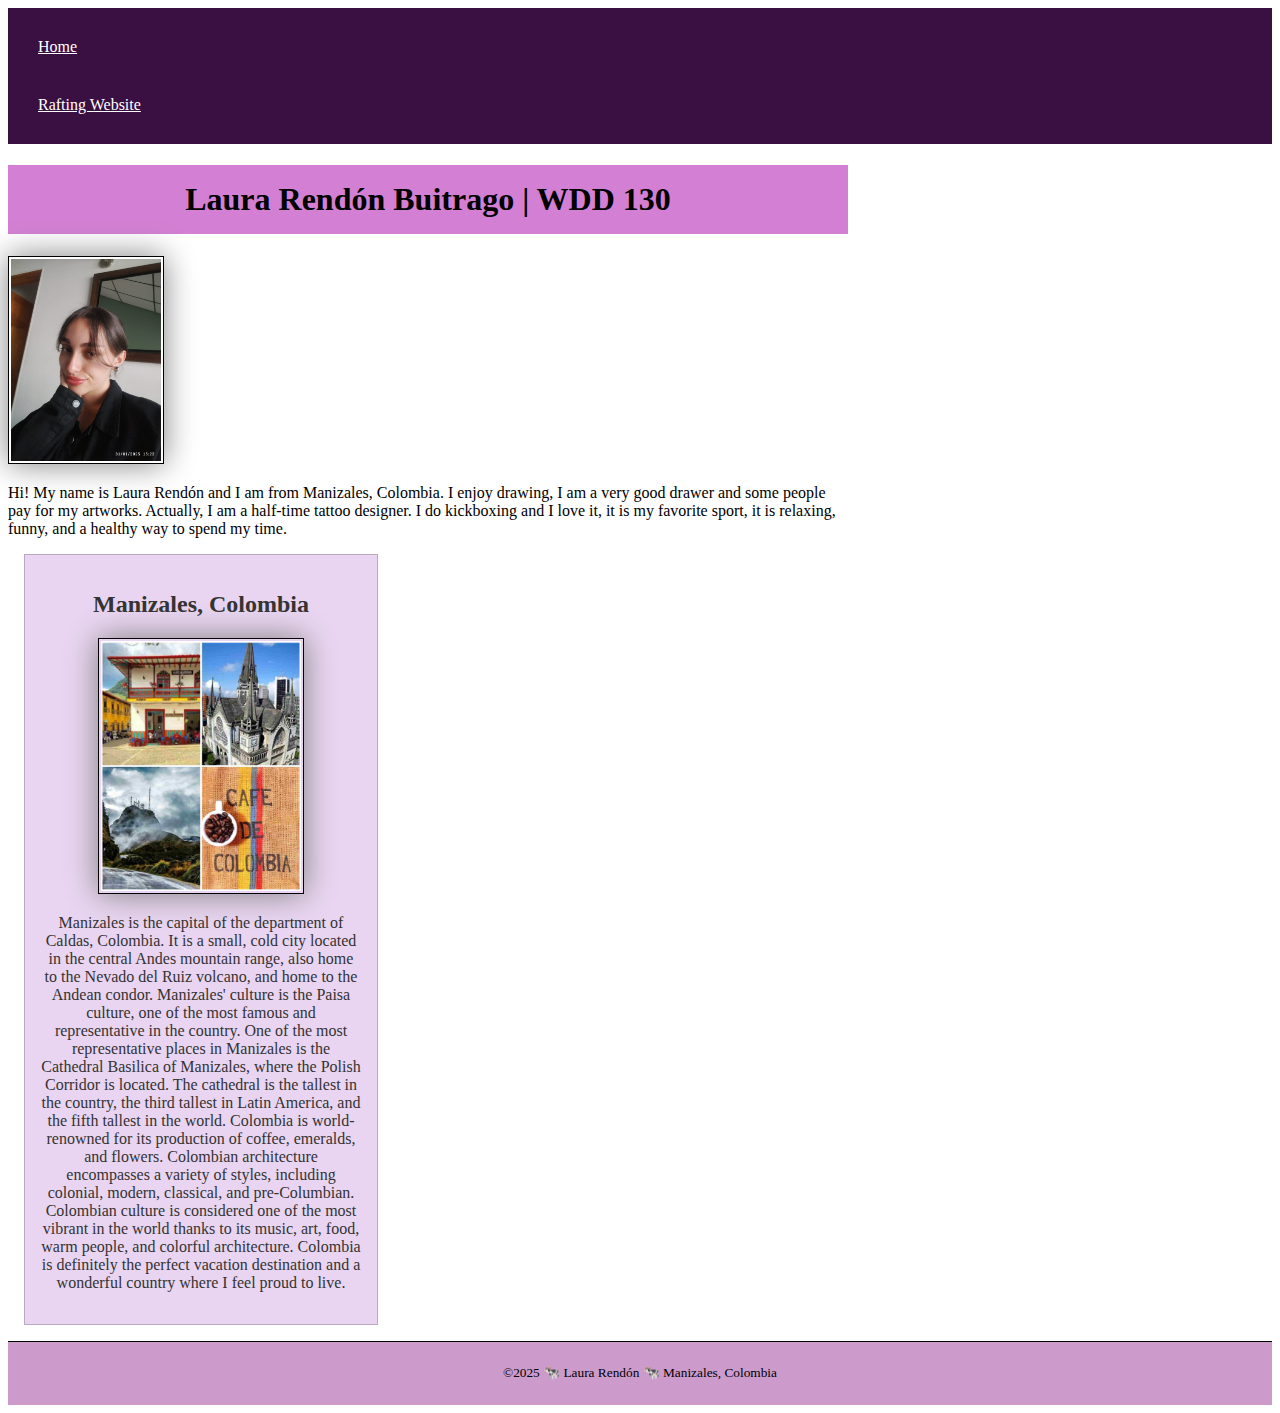
<file: index.html>
<!DOCTYPE html>
<html lang= "en-US">
    <head>
        <meta charset="utf-8">
        <meta name="viewport" content="width=device-width,initial-scale=1.0">
        <title>Laura Rendón | WDD 130</title>
        <meta name="description" content="Laura Rendón's student home page | wdd 130">
        <meta name="author" content="Laura Rendón Buitrago">
        <link rel="stylesheet" href="styles/styles.css">
    </head>
    <body>
     <header>
        <nav>
            <a href="#">Home</a>
            <a href="wwr/">Rafting Website</a>
        </nav>
     </header>
     <main>
        <h1>Laura Rendón Buitrago | WDD 130</h1>
        <img src="images/profile.jpg" alt="Hello, my name is Laura" width="200">
        <p>Hi! My name is Laura Rendón and I am from Manizales, Colombia. I enjoy drawing, I am a very good drawer and some people pay for my artworks. Actually, I am a half-time tattoo designer. I do kickboxing and I love it, it is my favorite sport, it is relaxing, funny, and a healthy way to spend my time.</p>
     </main>
     <aside>
        <h2>Manizales, Colombia</h2>
        <img src="images/manizales-colombia.jpg" alt="Paisa culture" width="200">
        <p>Manizales is the capital of the department of Caldas, Colombia. It is a small, cold city located in the central Andes mountain range, also home to the Nevado del Ruiz volcano, and home to the Andean condor. Manizales' culture is the Paisa culture, one of the most famous and representative in the country. One of the most representative places in Manizales is the Cathedral Basilica of Manizales, where the Polish Corridor is located. The cathedral is the tallest in the country, the third tallest in Latin America, and the fifth tallest in the world.
            Colombia is world-renowned for its production of coffee, emeralds, and flowers. Colombian architecture encompasses a variety of styles, including colonial, modern, classical, and pre-Columbian. Colombian culture is considered one of the most vibrant in the world thanks to its music, art, food, warm people, and colorful architecture. Colombia is definitely the perfect vacation destination and a wonderful country where I feel proud to live.</p>
     </aside>
     <footer>
        <p>©2025 🐄 Laura Rendón 🐄 Manizales, Colombia</p>
     </footer>
    </body>
</html>
</file>
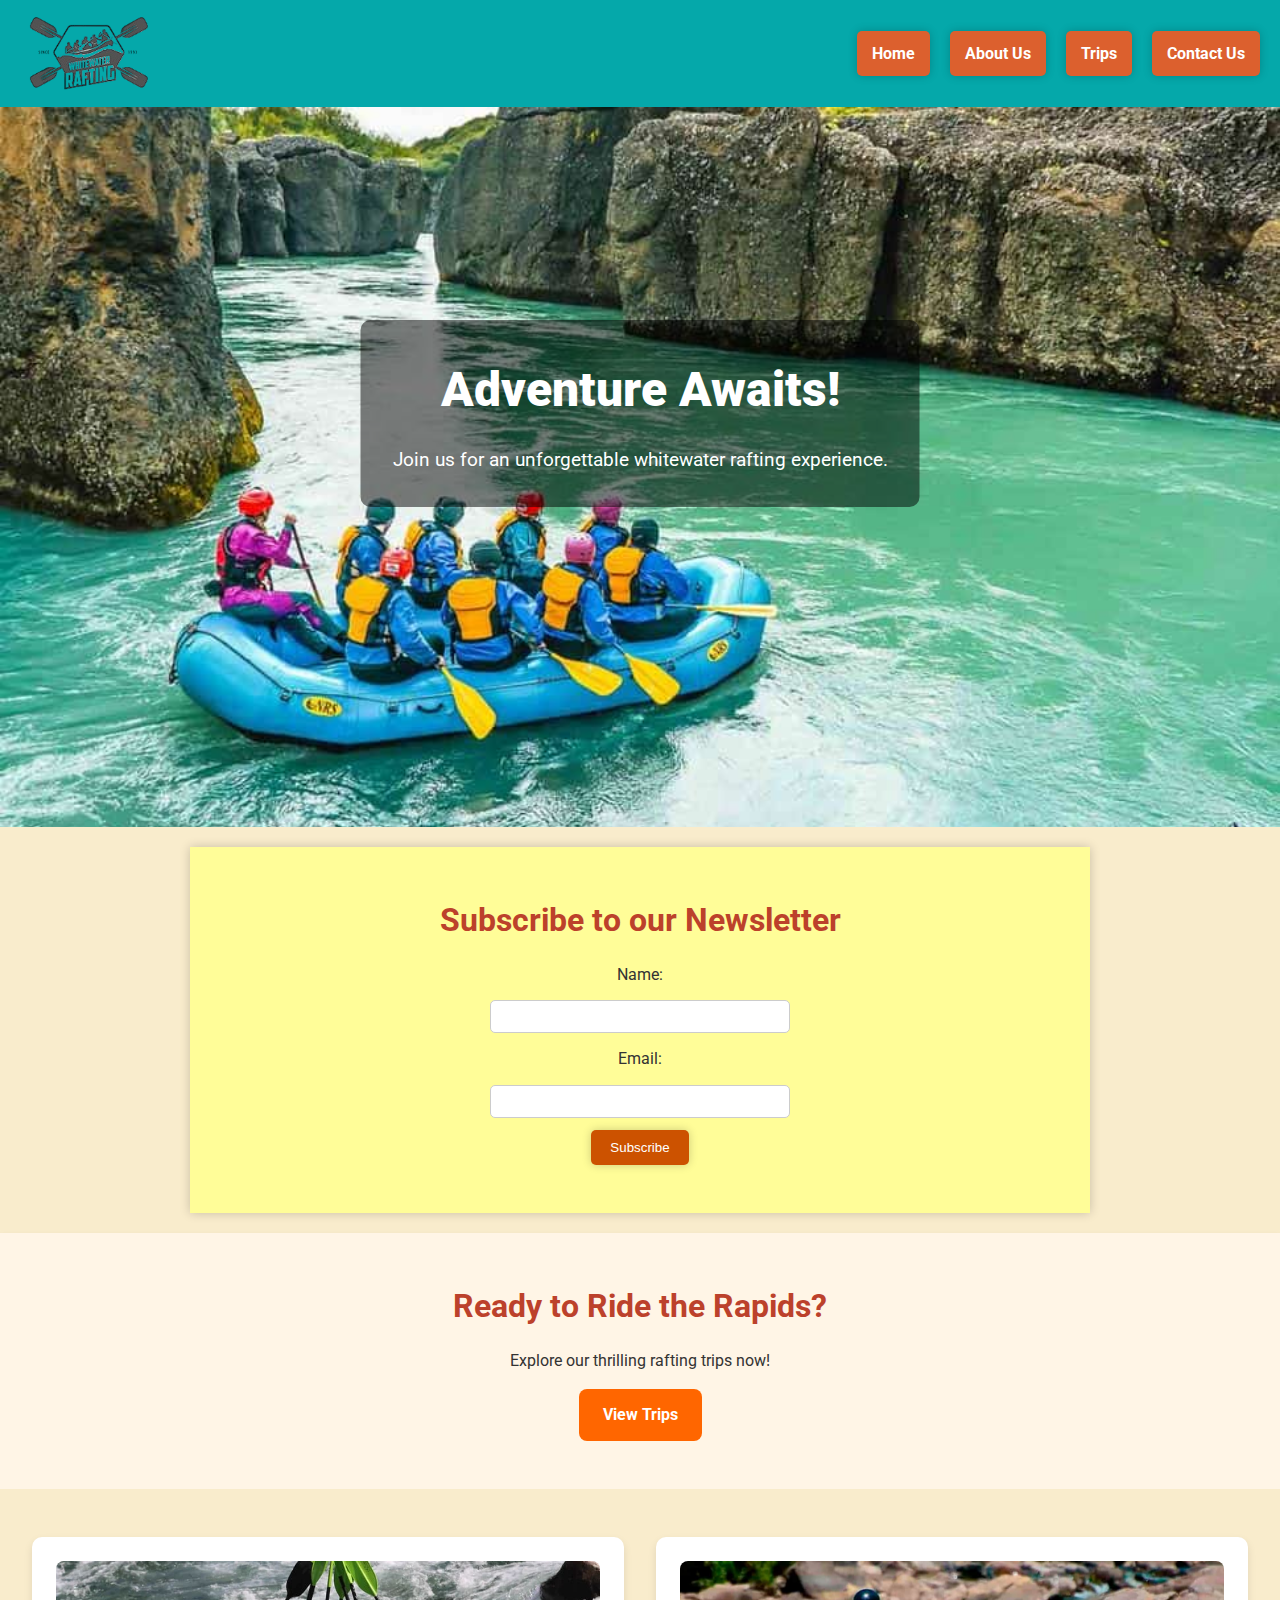
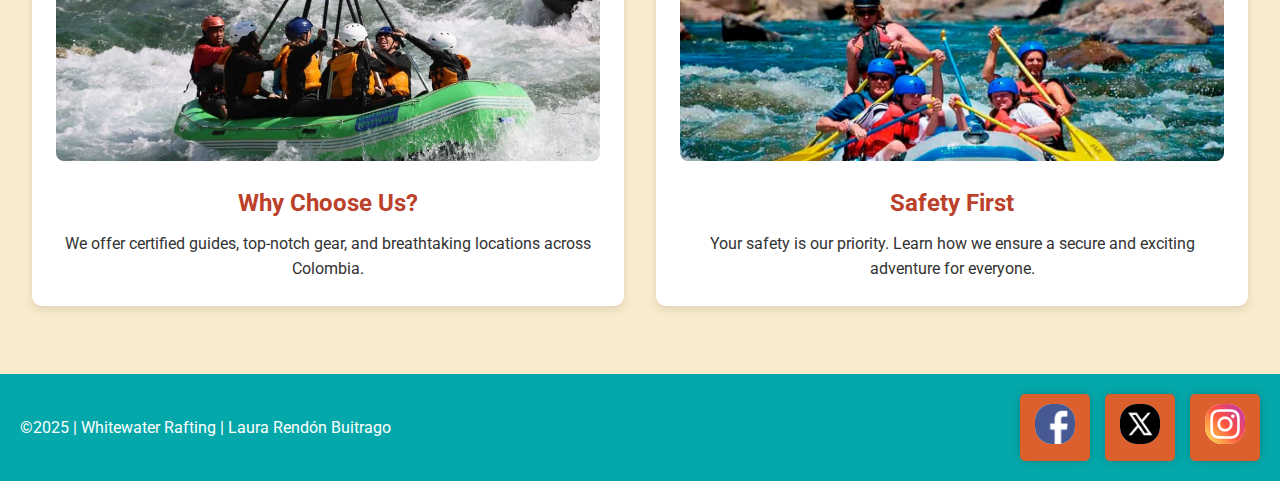
<file: wwr/index.html>
<!DOCTYPE html> 
<html lang="en">
<head>
    <meta charset="utf-8">
    <meta name="viewport" content="width=device-width, initial-scale=1">
    <meta name="description" content="Experience thrilling whitewater rafting adventures with us. Learn about the history of rafting and find the perfect trip for you.">
    <meta name="author" content="Laura Rendón Buitrago">
    <title>Whitewater Rafting Company - Home</title>
    <link rel="preconnect" href="https://fonts.googleapis.com">
    <link rel="preconnect" href="https://fonts.gstatic.com" crossorigin>
    <link href="https://fonts.googleapis.com/css2?family=Merriweather:wght@400;700;900&family=Roboto:wght@400;700&display=swap" rel="stylesheet">
    <link rel="stylesheet" href="styles/rafting.css">
</head>
<body>
    <header>
        <img src="images/logo.png" alt="Rafting Company Logo">
        <nav>
            <a href="index.html">Home</a>
            <a href="about.html">About Us</a>
            <a href="trips.html">Trips</a>
            <a href="contact.html">Contact Us</a>
        </nav>
    </header>

    <!-- Hero Section -->
  <section class="hero">
    <img src="images/hero.jpg" alt="Rafting Adventure" class="hero-image" />
    <div class="hero-text">
      <h1>Adventure Awaits!</h1>
      <p>Join us for an unforgettable whitewater rafting experience.</p>
    </div>
  </section>

  <!-- Newsletter Subscription Form -->
  <section class="newsletter">
    <h2>Subscribe to our Newsletter</h2>
    <form action="#" method="post">
      <label for="name">Name:</label>
      <input type="text" id="name" name="name" required />
      <label for="email">Email:</label>
      <input type="email" id="email" name="email" required />
      <button type="submit">Subscribe</button>
    </form>
  </section>

  <!-- Call to Action -->
  <section class="cta">
    <h2>Ready to Ride the Rapids?</h2>
    <p>Explore our thrilling rafting trips now!</p>
    <a href="trips.html" class="cta-button">View Trips</a>
  </section>

  <!-- Grid Section with Images and Text -->
  <section class="grid-info">
    <div class="grid-item">
      <img src="images/rafting3.jpg" alt="Team Rafting Fun" />
      <h3>Why Choose Us?</h3>
      <p>We offer certified guides, top-notch gear, and breathtaking locations across Colombia.</p>
    </div>
    <div class="grid-item">
      <img src="images/rafting2.jpg" alt="Safety First" />
      <h3>Safety First</h3>
      <p>Your safety is our priority. Learn how we ensure a secure and exciting adventure for everyone.</p>
    </div>
  </section>
    
    <footer>
        <p>©2025 | Whitewater Rafting | Laura Rendón Buitrago</p>
        <nav class="sociallinks">
            <a href="https://facebook.com"><img src="images/fb-icon.png" width="140" alt="Facebook"></a>
            <a href="https://twitter.com"><img src="images/twitterx-icon.png" width="140" alt="X"></a>
            <a href="https://instagram.com"><img src="images/ig-icon.png" width="140" alt="Instagram"></a>
        </nav>
    </footer>
</body>
</html>
</file>
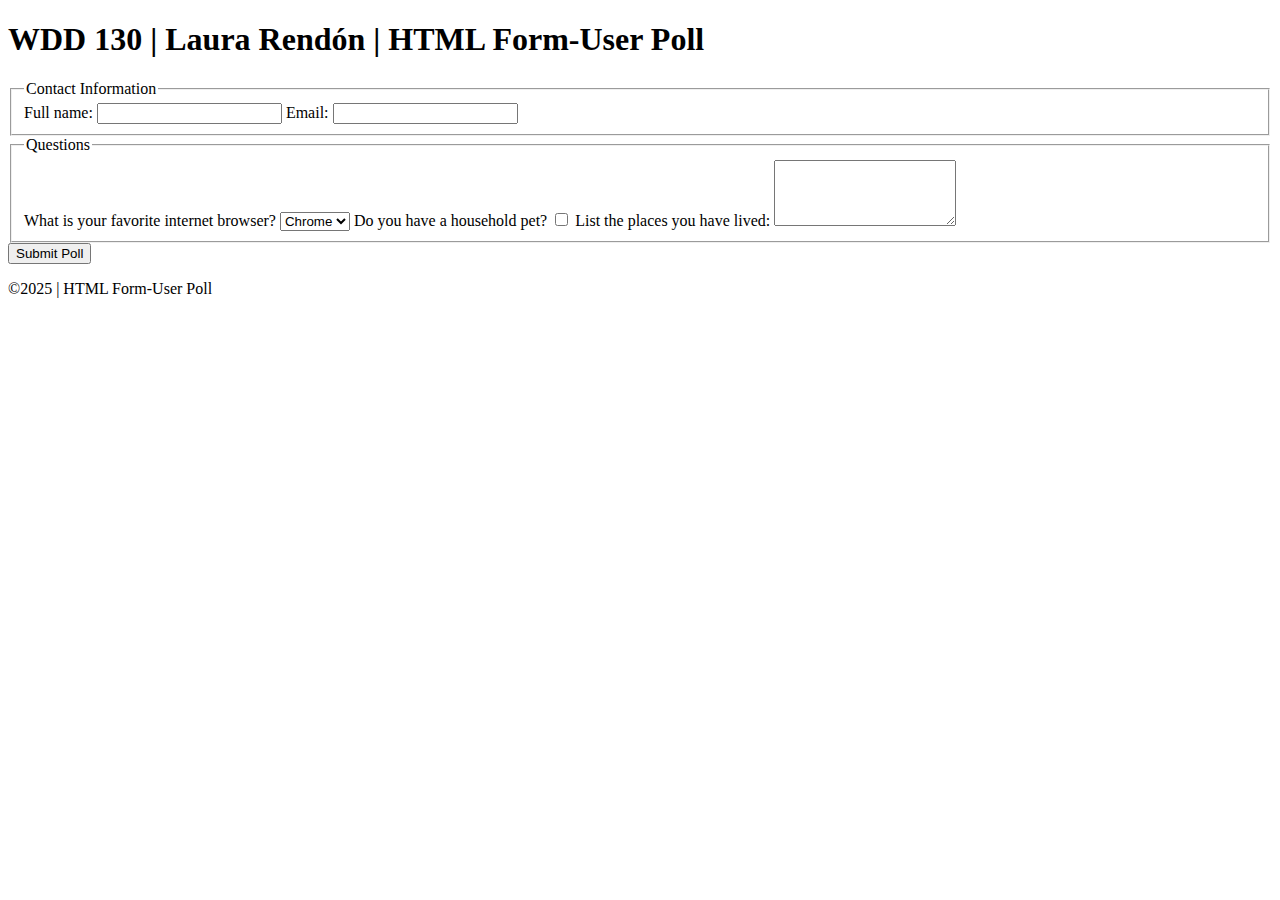
<file: week05/pol-forms.html>
<!DOCTYPE html>
<html lang="en-US">
    <head>
        <meta charset="utf-8">
        <meta name="viewport" content="width=device-width, initial-scale=1">
        <title>WDD 130 | HTML Form-User Poll</title>
        <link rel="stylesheet" href="styles/poll-form.css">
    </head>
    <body>
        <header>
            <h1>WDD 130 | Laura Rendón | HTML Form-User Poll</h1>
        </header>
        <main>
            <form>
                <fieldset>
                    <legend>Contact Information</legend>
                    <label for="fullname">Full name:</label>
                    <input type="text" id="fullname" name="fullname">
                    <label for="useremail">Email:</label>
                    <input type="email" id="useremail" name="useremail">
                </fieldset>
                <fieldset>
                    <legend>Questions</legend>
                    <label for="browser">What is your favorite internet browser?</label>
                    <select name="browser" id="browser">
                        <option value="chrome">Chrome</option>
                        <option value="firefox">Firefox</option>
                        <option value="safari">Safari</option>
                        <option value="edge">Edge</option>
                        <option value="brave">Brave</option>
                        <option value="other">Other</option>
                    </select>
                    <label for="pet">Do you have a household pet?</label>
                    <input type="checkbox" name="pet" id="pet">
                    <label for="feedback">List the places you have lived:</label>
                    <textarea name="feedback" id="feedback" rows="4"></textarea>
                </fieldset>
                <button type="submit">Submit Poll</button>
            </form>
        </main>
        <footer>
            <p>©2025 | HTML Form-User Poll</p>
        </footer>
    </body>
</html>
</file>
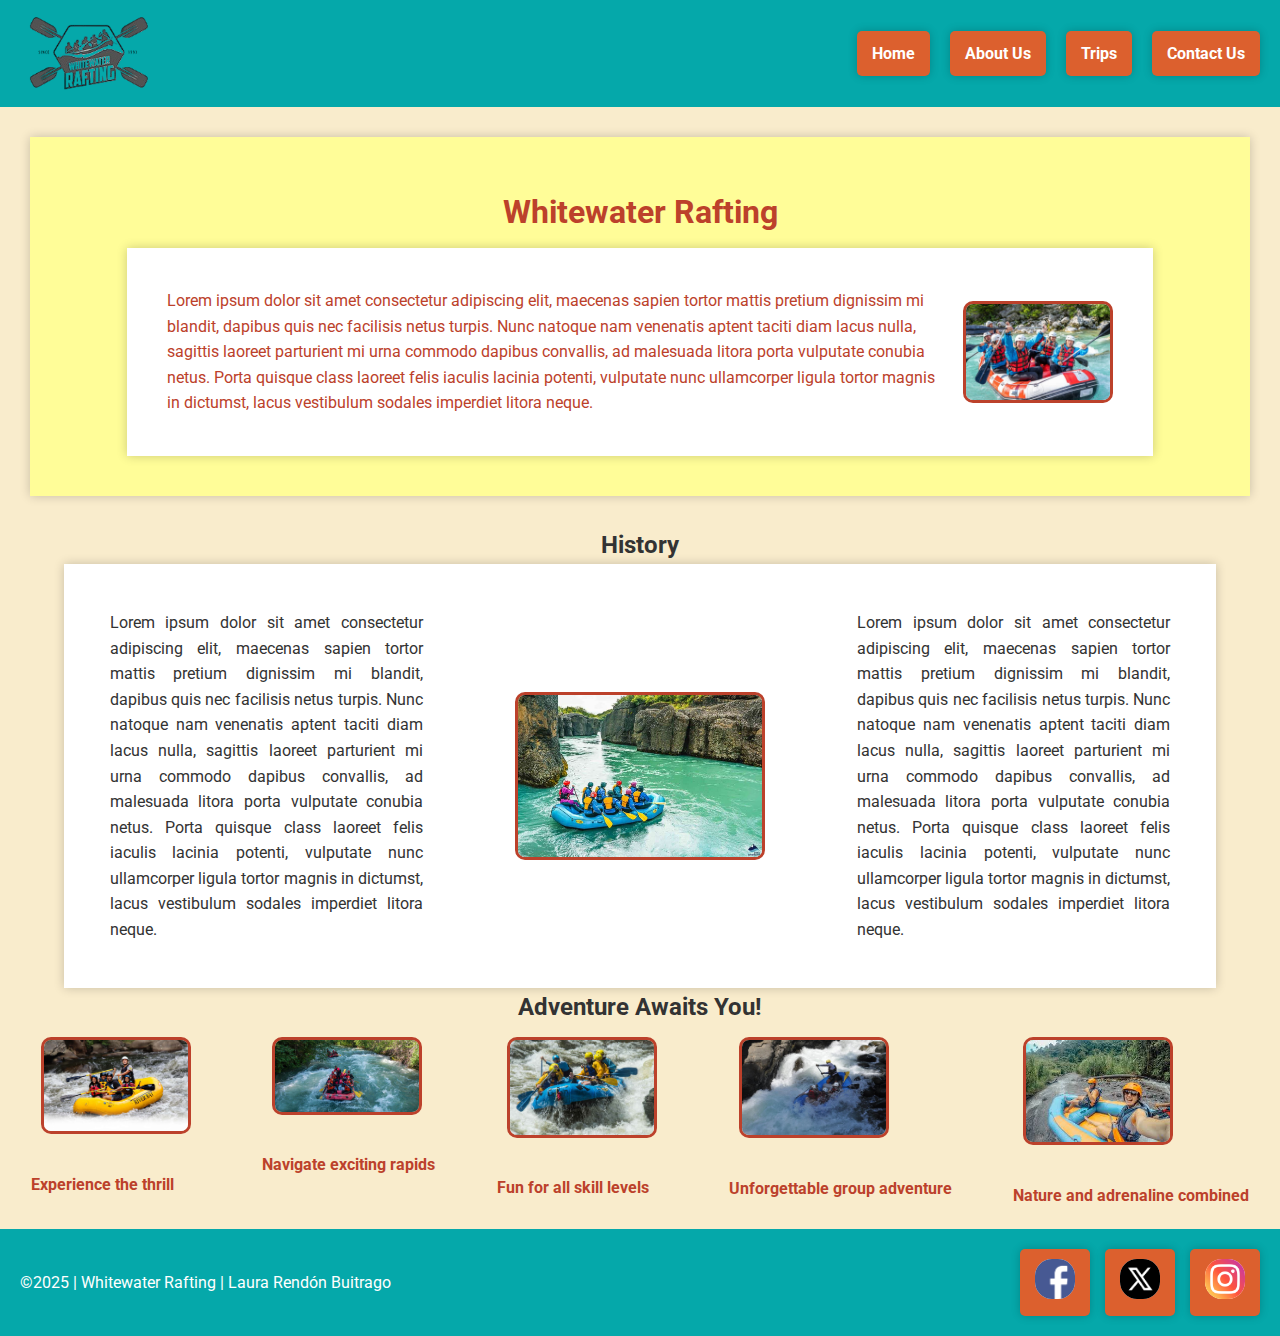
<file: wwr/about.html>
<!DOCTYPE html> 
<html lang="en">
<head>
    <meta charset="utf-8">
    <meta name="viewport" content="width=device-width, initial-scale=1">
    <meta name="description" content="Experience thrilling whitewater rafting adventures with us. Learn about the history of rafting and find the perfect trip for you.">
    <meta name="author" content="Laura Rendón Buitrago">
    <title>Whitewater Rafting Company - About Us</title>
    <link rel="preconnect" href="https://fonts.googleapis.com">
    <link rel="preconnect" href="https://fonts.gstatic.com" crossorigin>
    <link href="https://fonts.googleapis.com/css2?family=Merriweather:wght@400;700;900&family=Roboto:wght@400;700&display=swap" rel="stylesheet">
    <link rel="stylesheet" href="styles/rafting.css">
</head>
<body>
    <header>
        <img src="images/logo.png" alt="Rafting Company Logo">
        <nav>
            <a href="index.html">Home</a>
            <a href="about.html">About Us</a>
            <a href="trips.html">Trips</a>
            <a href="contact.html">Contact Us</a>
        </nav>
    </header>
    
    <main>
        <div class="first">
          <h1>Whitewater Rafting</h1>
            <article>
                <img src="images/happy-customers.jpg" alt="Happy Client">
                <p>Lorem ipsum dolor sit amet consectetur adipiscing elit, maecenas sapien tortor mattis pretium dignissim mi blandit, dapibus quis nec facilisis netus turpis. Nunc natoque nam venenatis aptent taciti diam lacus nulla, sagittis laoreet parturient mi urna commodo dapibus convallis, ad malesuada litora porta vulputate conubia netus. Porta quisque class laoreet felis iaculis lacinia potenti, vulputate nunc ullamcorper ligula tortor magnis in dictumst, lacus vestibulum sodales imperdiet litora neque.</p>
            </article>
        </div> 

        <section class="history">
            <h2>History</h2>
            <div class="history-container">
                <p>Lorem ipsum dolor sit amet consectetur adipiscing elit, maecenas sapien tortor mattis pretium dignissim mi blandit, dapibus quis nec facilisis netus turpis. Nunc natoque nam venenatis aptent taciti diam lacus nulla, sagittis laoreet parturient mi urna commodo dapibus convallis, ad malesuada litora porta vulputate conubia netus. Porta quisque class laoreet felis iaculis lacinia potenti, vulputate nunc ullamcorper ligula tortor magnis in dictumst, lacus vestibulum sodales imperdiet litora neque.</p>
                <img src="images/hero.jpg" width="200" alt="Rafting history photo">
                <p>Lorem ipsum dolor sit amet consectetur adipiscing elit, maecenas sapien tortor mattis pretium dignissim mi blandit, dapibus quis nec facilisis netus turpis. Nunc natoque nam venenatis aptent taciti diam lacus nulla, sagittis laoreet parturient mi urna commodo dapibus convallis, ad malesuada litora porta vulputate conubia netus. Porta quisque class laoreet felis iaculis lacinia potenti, vulputate nunc ullamcorper ligula tortor magnis in dictumst, lacus vestibulum sodales imperdiet litora neque.</p>
            </div>
        </section>

        <section>
            <h2>Adventure Awaits You!</h2>
            <div class="gallery">
                <figure>
                    <img src="images/water-rafting1.jpg" alt="Rafting 1">
                    <figcaption>Experience the thrill</figcaption>
                </figure>
                <figure>
                    <img src="images/water-rafting2.jpg" alt="Rafting 2">
                    <figcaption>Navigate exciting rapids</figcaption>
                </figure>
                <figure>
                    <img src="images/water-rafting3.jpg" alt="Rafting 3">
                    <figcaption>Fun for all skill levels</figcaption>
                </figure>
                <figure>
                    <img src="images/water-rafting4.jpg" alt="Rafting 4">
                    <figcaption>Unforgettable group adventure</figcaption>
                </figure>
                <figure>
                    <img src="images/water-rafting5.jpg" alt="Rafting 5">
                    <figcaption>Nature and adrenaline combined</figcaption>
                </figure>
            </div>
        </section>
    </main>

    <footer>
        <p>©2025 | Whitewater Rafting | Laura Rendón Buitrago</p>
        <nav class="sociallinks">
            <a href="https://facebook.com"><img src="images/fb-icon.png" width="140" alt="Facebook"></a>
            <a href="https://twitter.com"><img src="images/twitterx-icon.png" width="140" alt="X"></a>
            <a href="https://instagram.com"><img src="images/ig-icon.png" width="140" alt="Instagram"></a>
        </nav>
    </footer>
</body>
</html>
</file>
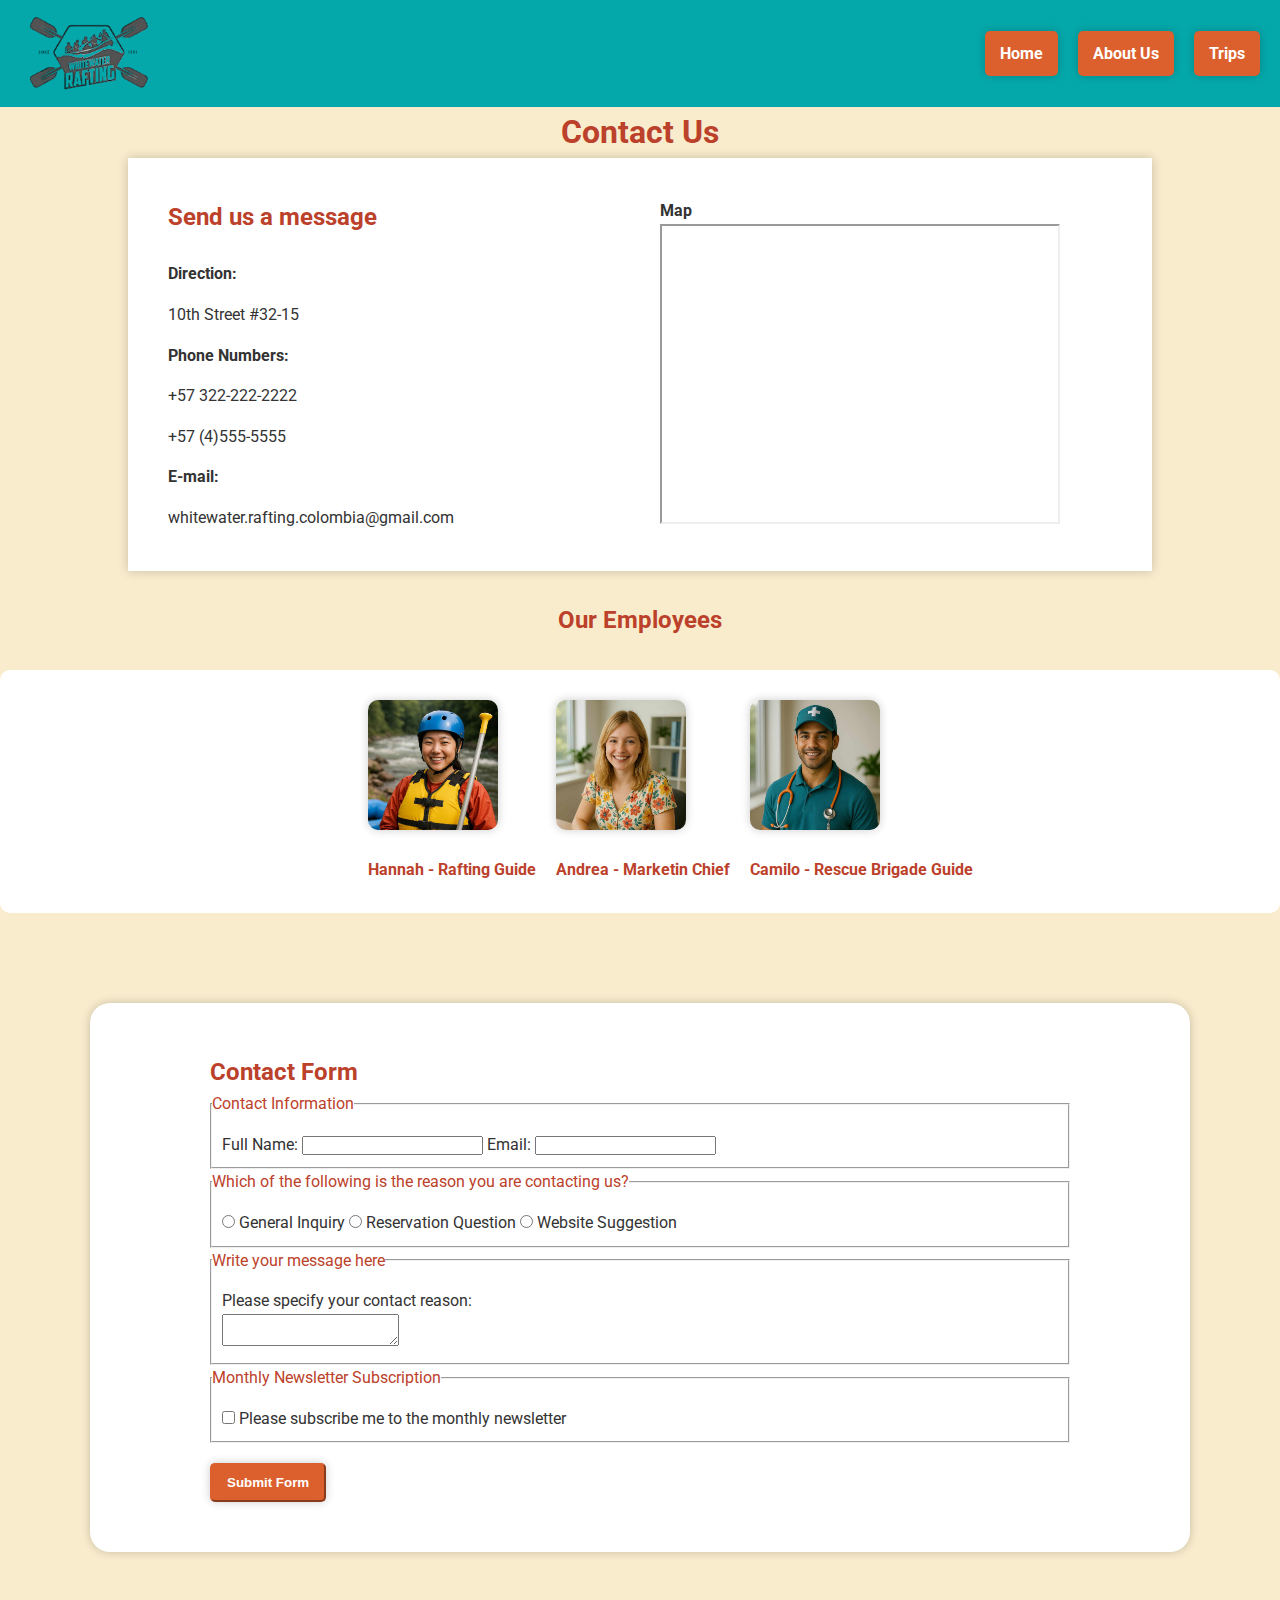
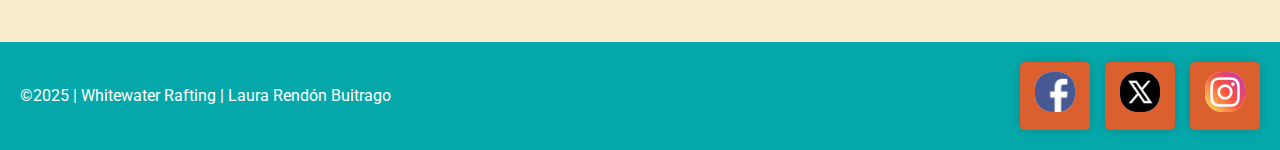
<file: wwr/contact.html>
<!DOCTYPE html> 
<html lang="en">
<head>
    <meta charset="utf-8">
    <meta name="viewport" content="width=device-width, initial-scale=1">
    <meta name="description" content="Contact us to experience the best whitewater rafting adventure. You can contact us through our phone numbers or our email.">
    <meta name="author" content="Laura Rendón Buitrago">
    <title>Whitewater Rafting Company - Contact Us</title>
    <link rel="preconnect" href="https://fonts.googleapis.com">
    <link rel="preconnect" href="https://fonts.gstatic.com" crossorigin>
    <link href="https://fonts.googleapis.com/css2?family=Merriweather:wght@400;700;900&family=Roboto:wght@400;700&display=swap" rel="stylesheet">
    <link rel="stylesheet" href="styles/rafting.css">
</head>

<body>
    <header>
        <img src="images/logo.png" alt="Rafting Company Logo">
        <nav>
            <a href="index.html">Home</a>
            <a href="about.html">About Us</a>
            <a href="trips.html">Trips</a>
        </nav>
    </header>

    <main>
        <div class="contact">
          <h1>Contact Us</h1>
            <article>
               <div class="info">
                  <h2>Send us a message</h2>
                  <h4>Direction:</h4> <p>10th Street #32-15</p>
                  <h4>Phone Numbers:</h4> <p>+57 322-222-2222</p>
                  <p>+57 (4)555-5555</p>
                  <h4>E-mail:</h4> 
                  <p>whitewater.rafting.colombia@gmail.com</p>
               </div>
               <div class="map">
                <h4>Map</h4>
                <iframe src="https://www.google.com/maps/embed?pb=!1m18!1m12!1m3!1d15907.060251074385!2d-75.49600214880496!3d4.635952738100628!2m3!1f0!2f0!3f0!3m2!1i1024!2i768!4f13.1!3m3!1m2!1s0x8e3892498f04763b%3A0x493d2e76d5eeb75e!2sValle%20del%20Cocora!5e0!3m2!1ses!2sco!4v1743633600764!5m2!1ses!2sco" width="400" height="300" allowfullscreen="" loading="lazy" referrerpolicy="no-referrer-when-downgrade"></iframe>
               </div>
            </article>
        </div> 
        <div class="employee-title">
            <h2>Our Employees</h2>
        </div>
        <div class="employee-section">
            <figure>
                <img src="images/happy-employee1.jpg" width="130" alt="happy rafting employee">
                <figcaption>Hannah - Rafting Guide</figcaption>
            </figure>
            <figure>
                <img src="images/happy-employee2.jpg" width="130" alt="happy marketing employee">
                <figcaption>Andrea - Marketin Chief</figcaption>
            </figure>
            <figure>
                <img src="images/happy-employee3.jpg" width="130" alt="happy doctor">
                <figcaption>Camilo - Rescue Brigade Guide</figcaption>
            </figure>
        </div>
        <div class="form">
            <form>
              <h2>Contact Form</h2>
          
              <fieldset>
                <legend>Contact Information</legend>
                <div class="contact-info">
                  <label for="fullname">Full Name:</label>
                  <input type="text" id="fullname" name="fullname">
          
                  <label for="useremail">Email:</label>
                  <input type="text" id="useremail" name="useremail">
                </div>
              </fieldset>
          
              <fieldset>
                <legend>Which of the following is the reason you are contacting us?</legend>
                <div class="reason">
                  <label for="generalinquiry">
                    <input type="radio" id="generalinquiry" name="reason"> General Inquiry
                  </label>
          
                  <label for="reservationquestion">
                    <input type="radio" id="reservationquestion" name="reason"> Reservation Question
                  </label>
          
                  <label for="websitesuggestion">
                    <input type="radio" id="websitesuggestion" name="reason"> Website Suggestion
                  </label>
                </div>
              </fieldset>
          
              <fieldset>
                <legend>Write your message here</legend>
                <div class="message">
                  <label for="contactspecifications" id="contactreason">Please specify your contact reason:</label>
                  <div class="textarea">
                    <textarea id="contactspecifications" name="message"></textarea>
                  </div>
                </div>
              </fieldset>
          
              <fieldset>
                <legend>Monthly Newsletter Subscription</legend>
                <div class="checkbox">
                  <label for="monthlyNewsletter">
                    <input type="checkbox" id="monthlyNewsletter" name="newsletter">
                    Please subscribe me to the monthly newsletter
                  </label>
                </div>
              </fieldset>
          
              <button type="submit">Submit Form</button>
            </form>
          </div>  
    </main>

    <footer>
        <p>©2025 | Whitewater Rafting | Laura Rendón Buitrago</p>
        <nav class="sociallinks">
            <a href="https://facebook.com"><img src="images/fb-icon.png" width="140" alt="Facebook"></a>
            <a href="https://twitter.com"><img src="images/twitterx-icon.png" width="140" alt="X"></a>
            <a href="https://instagram.com"><img src="images/ig-icon.png" width="140" alt="Instagram"></a>
        </nav>
    </footer>
</body>
</html>
</file>
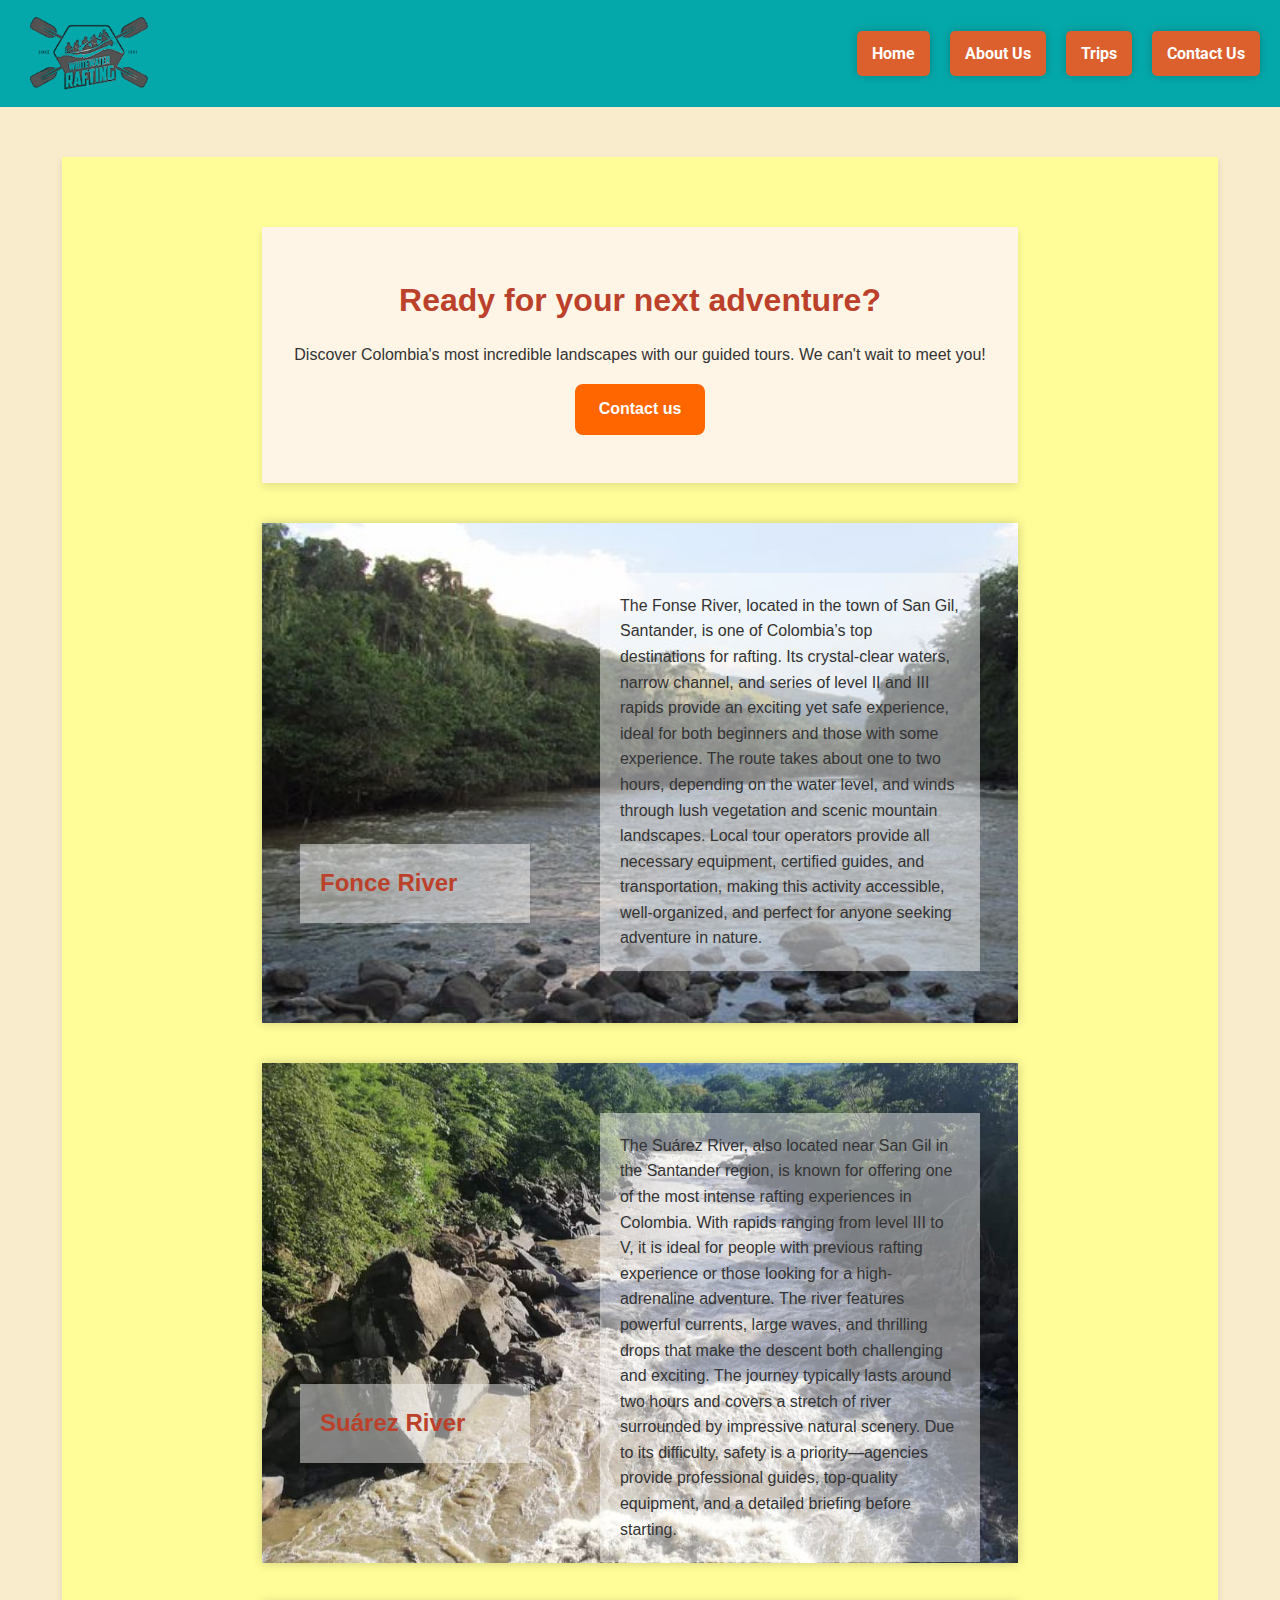
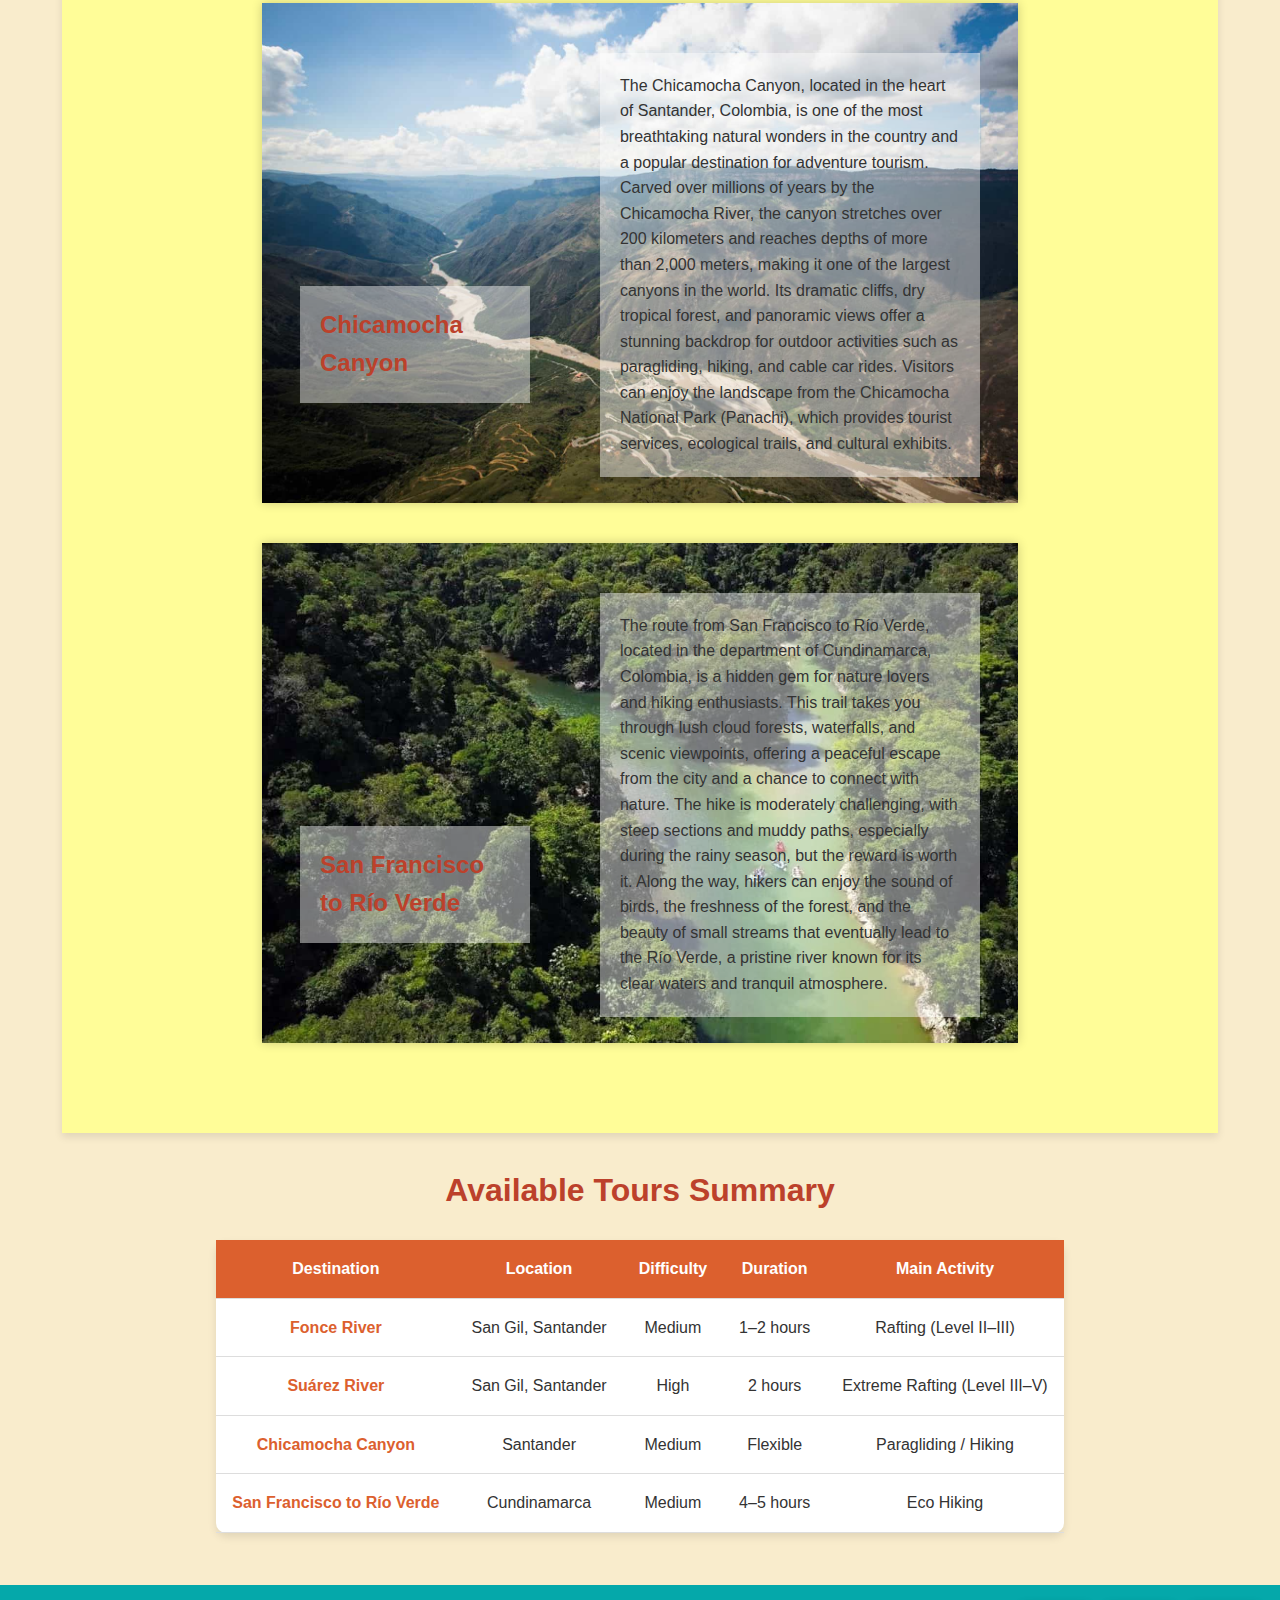
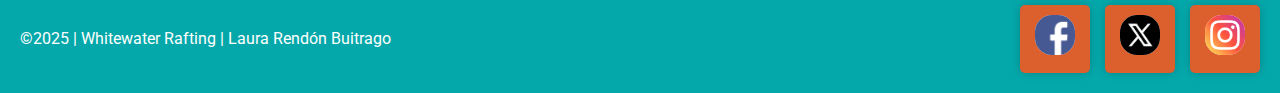
<file: wwr/trips.html>
<!DOCTYPE html> 
<html lang="en">
<head>
    <meta charset="utf-8">
    <meta name="viewport" content="width=device-width, initial-scale=1">
    <meta name="description" content="Experience thrilling whitewater rafting adventures with us. Learn about the history of rafting and find the perfect trip for you.">
    <meta name="author" content="Laura Rendón Buitrago">
    <title>Whitewater Rafting Company - Trips</title>
    <link rel="preconnect" href="https://fonts.googleapis.com">
    <link rel="preconnect" href="https://fonts.gstatic.com" crossorigin>
    <link href="https://fonts.googleapis.com/css2?family=Merriweather:wght@400;700;900&family=Roboto:wght@400;700&display=swap" rel="stylesheet">
    <link rel="stylesheet" href="styles/rafting.css">
</head>
<body>
    <header>
        <img src="images/logo.png" alt="Rafting Company Logo">
        <nav>
            <a href="index.html">Home</a>
            <a href="about.html">About Us</a>
            <a href="trips.html">Trips</a>
            <a href="contact.html">Contact Us</a>
        </nav>
    </header>
    
    <main>
        <div class="main">
            
        <div class="destinations">
            <section class="cta">
                <h2>Ready for your next adventure?</h2>
                <p>Discover Colombia's most incredible landscapes with our guided tours. We can't wait to meet you!</p>
                <a href="contact.html" class="cta-button">Contact us</a>
              </section>
    
        <!--FONSE-->
            <div class="fonse" style="background-image: url(images/rio-fonce.jpg);">
                <div class="subtitle"><h1>Fonce River</h1></div>
                <div class="text"><p>The Fonse River, located in the town of San Gil, Santander, is one of Colombia’s top destinations for rafting. Its crystal-clear waters, narrow channel, and series of level II and III rapids provide an exciting yet safe experience, ideal for both beginners and those with some experience. The route takes about one to two hours, depending on the water level, and winds through lush vegetation and scenic mountain landscapes. Local tour operators provide all necessary equipment, certified guides, and transportation, making this activity accessible, well-organized, and perfect for anyone seeking adventure in nature.</p></div>
            </div>
        <!--SUÁREZ-->
            <div class="suarez" style="background-image: url(images/rio-suarez.jpg);">
                <div class="subtitle"><h1>Suárez River</h1></div>
                <div class="text"> <p>The Suárez River, also located near San Gil in the Santander region, is known for offering one of the most intense rafting experiences in Colombia. With rapids ranging from level III to V, it is ideal for people with previous rafting experience or those looking for a high-adrenaline adventure. The river features powerful currents, large waves, and thrilling drops that make the descent both challenging and exciting. The journey typically lasts around two hours and covers a stretch of river surrounded by impressive natural scenery. Due to its difficulty, safety is a priority—agencies provide professional guides, top-quality equipment, and a detailed briefing before starting.</p></div> 
            </div>
        <!--CHICAMOCHA-->
            <div class="chicamocha" style="background-image: url(images/chicamocha.jpg);">
                <div class="subtitle"><h1>Chicamocha Canyon</h1></div>
                <div class="text"><p>The Chicamocha Canyon, located in the heart of Santander, Colombia, is one of the most breathtaking natural wonders in the country and a popular destination for adventure tourism. Carved over millions of years by the Chicamocha River, the canyon stretches over 200 kilometers and reaches depths of more than 2,000 meters, making it one of the largest canyons in the world. Its dramatic cliffs, dry tropical forest, and panoramic views offer a stunning backdrop for outdoor activities such as paragliding, hiking, and cable car rides. Visitors can enjoy the landscape from the Chicamocha National Park (Panachi), which provides tourist services, ecological trails, and cultural exhibits.</p></div>
            </div>
        <!--VERDE-->
            <div class="verde" style="background-image: url(images/rio-verde.jpg);">
                <div class="subtitle"><h1>San Francisco to Río Verde</h1></div>
                <div class="text"><p>The route from San Francisco to Río Verde, located in the department of Cundinamarca, Colombia, is a hidden gem for nature lovers and hiking enthusiasts. This trail takes you through lush cloud forests, waterfalls, and scenic viewpoints, offering a peaceful escape from the city and a chance to connect with nature. The hike is moderately challenging, with steep sections and muddy paths, especially during the rainy season, but the reward is worth it. Along the way, hikers can enjoy the sound of birds, the freshness of the forest, and the beauty of small streams that eventually lead to the Río Verde, a pristine river known for its clear waters and tranquil atmosphere.</p></div>        
            </div>
        </div>
        
         <!-- TRIP SUMMARY TABLE -->
  <section class="tabla-resumen">
    <h2>Available Tours Summary</h2>
    <table>
      <thead>
        <tr>
          <th>Destination</th>
          <th>Location</th>
          <th>Difficulty</th>
          <th>Duration</th>
          <th>Main Activity</th>
        </tr>
      </thead>
      <tbody>
        <tr>
          <td>Fonce River</td>
          <td>San Gil, Santander</td>
          <td>Medium</td>
          <td>1–2 hours</td>
          <td>Rafting (Level II–III)</td>
        </tr>
        <tr>
          <td>Suárez River</td>
          <td>San Gil, Santander</td>
          <td>High</td>
          <td>2 hours</td>
          <td>Extreme Rafting (Level III–V)</td>
        </tr>
        <tr>
          <td>Chicamocha Canyon</td>
          <td>Santander</td>
          <td>Medium</td>
          <td>Flexible</td>
          <td>Paragliding / Hiking</td>
        </tr>
        <tr>
          <td>San Francisco to Río Verde</td>
          <td>Cundinamarca</td>
          <td>Medium</td>
          <td>4–5 hours</td>
          <td>Eco Hiking</td>
        </tr>
      </tbody>
    </table>
  </section>

        </div>
    </main>

    <footer>
    
        <p>©2025 | Whitewater Rafting | Laura Rendón Buitrago</p>
        <nav class="sociallinks">
            <a href="https://facebook.com"><img src="images/fb-icon.png" width="140" alt="Facebook"></a>
            <a href="https://twitter.com"><img src="images/twitterx-icon.png" width="140" alt="X"></a>
            <a href="https://instagram.com"><img src="images/ig-icon.png" width="140" alt="Instagram"></a>
        </nav>
    </footer>
</body>
</html>
</file>
<file: styles/styles.css>
h1 {
    background-color: rgb(211, 127, 211);
    color: white;
    padding: 16px;
    text-align: center;
}
nav {
    background-color: rgb(58, 15, 66);
    padding: 10px;
}
nav a {
    color: white;
    display: block;
    padding: 20px;
}
h1 {
    color: black;
}
img {
    width: 150px;
    height: auto;
    border: 1px solid black;
    padding: 2px;
    box-shadow: 0 0 30px gray;
}
p {
    padding: 10px;
}
main {
    max-width: 840px;
}
aside {
    width: 20rem;
    margin: 1rem;
    border: 1px solid rgba(0, 0, 0, 0.2);
    padding: 1rem;
    background-color: #e9d5f1;
    color: #333;
    text-align: center;
}
aside img {
    width: 200px;
    height: auto;
}
p { padding: 0; }
footer {
    margin-top: 15px;
    border-top: 1px solid #000;
    text-align: center;
    background-color: rgb(204, 155, 204);
    padding: 10px;
    font-size: smaller; /*this is a comment*/
}
</file>
<file: wwr/styles/rafting.css>
/* General Styles */
body {
    font-family: 'Roboto', sans-serif;
    margin: 0;
    padding: 0;
    box-sizing: border-box;
    background-color: #F9ECCC; /* Papaya whip */
}
h2 {
    text-align: center;
}
/* Header Styles */
header {
    background-color: #05A8AA; /* Verdigris */
    display: grid;
    grid-template-columns: auto 1fr;
    align-items: center;
    padding: 10px 20px;
}

header img {
    width: 140px;
}

nav {
    display: flex;
    justify-content: flex-end;
    gap: 20px;
}

nav a {
    text-decoration: none;
    color: #FFFFFF; 
    font-weight: bold;
    padding: 10px 15px;
    background-color: #DC602E; 
    border-radius: 5px;
    box-shadow: 0px 0px 10px rgba(0, 0, 0, 0.2);
}

/* first Section */
.first {
    display: grid;
    grid-template-columns: 1fr 1fr; 
    align-items: center; 
    margin: 30px;
    padding: 40px;
    background-color: #FFFD98; /* Mindaro */
    box-shadow: 0px 0px 10px rgba(0, 0, 0, 0.2);
}

.first h1 {
    grid-column: 1 / 3; 
    text-align: center;
    font-size: 2em;
    padding: 10px;
    color: #BC412B; /* Persian red */
}

.first article {
    grid-column: 1 / 3; 
    display: flex;
    justify-content: space-between; 
    align-items: center;
    background: white;
    padding: 40px;
    margin: 0 auto;
    max-width: 90%;
    box-shadow: 0px 0px 10px rgba(0, 0, 0, 0.2);
}

.first article p {
    flex: 1; 
    color: #BC412B;
    text-align: left;
    margin-right: 20px; 
}

.first article img {
    width: 150px;
    height: auto;
    flex-shrink: 0;
    order: 2; 
    border-radius: 10px;
    border: 3px solid #BC412B;
}

/* History Section */
.history-container {
    background-color: #FFFFFF;
    box-shadow: 0px 0px 10px rgba(0, 0, 0, 0.2);
    display: grid;
    grid-template-columns: 1fr 1fr 1fr; 
    align-items: center;
    justify-items: center;
    gap: 20px;
    max-width: 90%;
    margin: auto;
    padding: 2%;
}

.history-container p {
    text-align: justify;
    padding: 20px;
}

.history-container img {
    width: 100%; 
    max-width: 250px; 
    height: auto;
    border-radius: 10px;
    border: 3px solid #BC412B;
}


/* Adventure Images */
.gallery {
    display: flex;
    justify-content: space-around;
    flex-wrap: wrap;
}

.gallery img {
    width: 150px;
    margin: 10px;
    border-radius: 10px;
    border: 3px solid #BC412B; /* Persian red */
}

/* Footer */
footer {
    background-color: #05A8AA; /* Verdigris */
    padding: 20px;
    margin-top: 20px;
    color: white;
    display: flex;
    justify-content: space-between; 
    align-items: center;
}

footer p {
    margin: 10px 0;
}

footer nav {
    display: flex;
    justify-content: flex-end;
    gap: 15px;
}

footer nav a img {
    background-color: #FFFFFF;
    border-radius: 17px;
    width: 40px;
}

/*contact us styles*/
.contact article {
    display: flex;
    justify-content: space-between;
    align-items: flex-start; /* Alinea los elementos en la parte superior */
    background: white;
    padding: 40px;
    margin: 0 auto;
    max-width: 80%;
    box-shadow: 0px 0px 10px rgba(0, 0, 0, 0.2);
    gap: 40px; /* Espacio entre las columnas */
}

.contact .info {
    flex: 1; /* Ocupa la mitad del espacio disponible */
    display: flex;
    flex-direction: column; /* Asegura que los textos estén en columna */
    gap: 15px; /* Espaciado entre los elementos */
}

.contact .map {
    flex: 1; /* Ocupa la otra mitad del espacio disponible */
}

.contact h1 {
    text-align: center;
    color: #BC412B; /* Persian red */
}
.contact h2 {
    text-align: left;
    color: #BC412B; /* Persian red */
    margin-bottom: 10px;
}

legend {
    text-align: left;
    color: #BC412B; /* Persian red */
    margin-bottom: 5px;
}

.contact p {
    margin: 0;
}


.employee-section  {
    background-color: #FFFFFF;
    display: flex;
    justify-content: center; 
    gap: 20px;
    align-items: center; 
    border-radius: 10px;
    grid-template-columns: repeat(3, 1fr);
    justify-items: center;
    padding: 30px;
    padding-left: 90px;
}
.employee-title h2 {
    color: #BC412B; /* Persian red */
    padding: 30px;
    position: relative;
}

.employee-section img {
   border-radius: 10px;
   border-bottom: #BC412B;
   box-shadow: 0px 0px 10px rgba(0, 0, 0, 0.2);

}
figcaption {
    margin-top: 20px;
    color: #BC412B;
    font-weight: bold;
}

.form {
    align-items: center;
    background: white;
    border-radius: 20px;
    padding: 50px 120px;
    margin: 90px;
    max-width: 90%;
    box-shadow: 0px 0px 10px rgba(0, 0, 0, 0.2);

}

.form h2 {
    text-align: left;
    color: #BC412B; /* Persian red */
}

.form button {
    justify-content: center;
    margin-top: 20px;
    text-decoration: none;
    color: #FFFFFF; 
    font-weight: bold;
    padding: 10px 15px;
    background-color: #DC602E; 
    border-radius: 5px;
    border-color: #DC602E;
    box-shadow: 0px 0px 10px rgba(0, 0, 0, 0.2);
}

.contact-info {
    margin: 10px;
}

.reason {
    margin: 10px;
}

.message {
    margin: 10px;
}

.checkbox {
    margin: 10px;
}

/*trips*/

.destinations {
    background-color: #FFFD98;
    padding-top: 50px;
    margin-top: 50px;
    padding-left: 200px;
    padding-right: 200px;
    padding-bottom: 50px;
    box-shadow: 0 4px 8px rgba(0, 0, 0, 0.1);
}
 .main {
    font-family: sans-serif;
    display: flex;
    flex-direction: column;
    align-items: center;

    
  }
  
  .fonse, .suarez, .chicamocha, .verde {
    position: relative;
    align-items: center;
    width: 100%;
    max-width: 1000px;
    height: 500px;
    margin: 40px auto;
    background-size: cover;
    box-sizing: border-box;
    overflow: hidden;
    box-shadow: 0px 0px 10px rgba(0, 0, 0, 0.2);

    
 }
  

  .img-bg {
    position: absolute;
    top: 50%;
    left: 50%;
    transform: translate(-50%, -50%);
    z-index: 1;
  }
  
  .img-bg img {
    max-height: 90%;
    max-width: 100%;
    object-fit: cover;
    border: 4px solid white;
  }
  

  .subtitle {
    position: absolute;
    bottom: 20%;
    left: 5%;
    color: #BC412B;
    background-color: rgba(255, 255, 255, 0.452);;
    padding: 20px;
    font-size: 24px;
    font-weight: bold;
    width: 230px;
    z-index: 2;
  }
  

  .text {
    position: absolute;
    top: 10%;
    right: 5%;
    background-color: rgba(255, 255, 255, 0.452);
    padding: 20px;
    width: 380px;
    font-size: 16px;
    line-height: 1.6;
    z-index: 2;
  }
  
  .subtitle h1 {
    margin: 0;
    font-size: 24px;
  }

/*hejhw*/
.cta {
    background-color: #fff;
    padding: 50px;
    margin-top: 20px;
    box-shadow: 0 4px 8px rgba(0, 0, 0, 0.1);

}
.cta h2 {
    color: #BC412B;
}

/* TRAVEL SUMMARY TABLE SECTION */
.tabla-resumen {
    padding: 2rem;

  }
  
  .tabla-resumen h2 {
    text-align: center;
    font-size: 2rem;
    margin-bottom: 1.5rem;
    color: #BC412B;
  }
  
  .tabla-resumen table {
    width: 100%;
    border-collapse: collapse;
    background-color: white;
    box-shadow: 0 4px 8px rgba(0, 0, 0, 0.1);
    overflow-x: auto;
    border-radius: 10px;
  }
  
  .tabla-resumen thead {
    background-color: #DC602E;
    color: white;
  }
  
  .tabla-resumen th,
  .tabla-resumen td {
    padding: 1rem;
    text-align: center;
    border-bottom: 1px solid #ddd;
    font-size: 1rem;
  }
  
  .tabla-resumen tbody tr:hover {
    background-color: #f1f1f1;
  }
  
  .tabla-resumen td:first-child {
    font-weight: bold;
    color: #DC602E;
  }
  
/* General Reset and Base Styles */
* {
    margin: 0;
    padding: 0;
    box-sizing: border-box;
  }
  
  body {
    font-family: 'Roboto', sans-serif;
    line-height: 1.6;
    color: #333;
    background-color: #F9ECCC;
  }
  
  /* Hero Section */
  .hero {
    position: relative;
    width: 100%;
    height: 80vh;
    overflow: hidden;
  }
  
  .hero-image {
    width: 100%;
    height: 100%;
   
    object-fit: cover;
  }
  
  .hero-text {
    position: absolute;
    top: 40%;
    left: 50%;
    transform: translate(-50%, -40%);
    color: white;
    text-align: center;
    background-color: rgba(0, 0, 0, 0.5);
    padding: 2rem;
    border-radius: 10px;
  }
  
  .hero-text h1 {
    font-size: 3rem;
    font-weight: 900;
  }
  
  .hero-text p {
    font-size: 1.2rem;
    margin-top: 1rem;
  }
  
  /* Newsletter Section */
  .newsletter {
    padding: 3rem 2rem;
    background-color: #FFFD98;
    margin-top: 20px;
    margin-left: 190px;
    margin-right: 190px;
    text-align: center;
    box-shadow: 0px 0px 10px rgba(0, 0, 0, 0.2);
  }
  
  .newsletter h2 {
    font-size: 2rem;
    margin-bottom: 1rem;
    color: #BC412B;
  }
  
  .newsletter form {
    display: flex;
    flex-direction: column;
    align-items: center;
    gap: 0.8rem;
  }
  
  .newsletter input {
    padding: 0.5rem;
    width: 300px;
    max-width: 90%;
    border: 1px solid #ccc;
    border-radius: 5px;
  }
  
  .newsletter button {
    padding: 0.6rem 1.2rem;
    background-color: #cc5200;
    color: white;
    border: none;
    border-radius: 5px;
    cursor: pointer;
    box-shadow: 0px 0px 10px rgba(0, 0, 0, 0.2);
  }
  
  .newsletter button:hover {
    background-color: #BC412B;
  }
  
  /* Call to Action */
  .cta {
    background-color: #fff5e6;
    padding: 3rem 2rem;
    text-align: center;
  }
  
  .cta h2 {
    font-size: 2rem;
  }
  
  .cta p {
    margin: 1rem 0;
  }
  
  .cta-button {
    display: inline-block;
    padding: 0.8rem 1.5rem;
    background-color: #ff6600;
    color: white;
    text-decoration: none;
    font-weight: bold;
    border-radius: 8px;
  }
  
  .cta-button:hover {
    background-color: #cc5200;
  }
  
  /* Grid Info Section */
  .grid-info {
    display: grid;
    grid-template-columns: repeat(auto-fit, minmax(300px, 1fr));
    gap: 2rem;
    padding: 3rem 2rem;
    background-color: #F9ECCC;
  }
  
  .grid-item {
    background-color: white;
    padding: 1.5rem;
    border-radius: 10px;
    box-shadow: 0 4px 8px rgba(0, 0, 0, 0.1);
    text-align: center;
  }
  
  .grid-item img {
    width: 100%;
    height: 200px;
    object-fit: cover;
    border-radius: 8px;
  }
  
  .grid-item h3 {
    color: #BC412B;
    margin-top: 1rem;
    font-size: 1.5rem;
  }
  
  .grid-item p {
    margin-top: 0.5rem;
  }
</file>
<file: week05/styles/poll-form.css>
/*General styles*/
</file>
